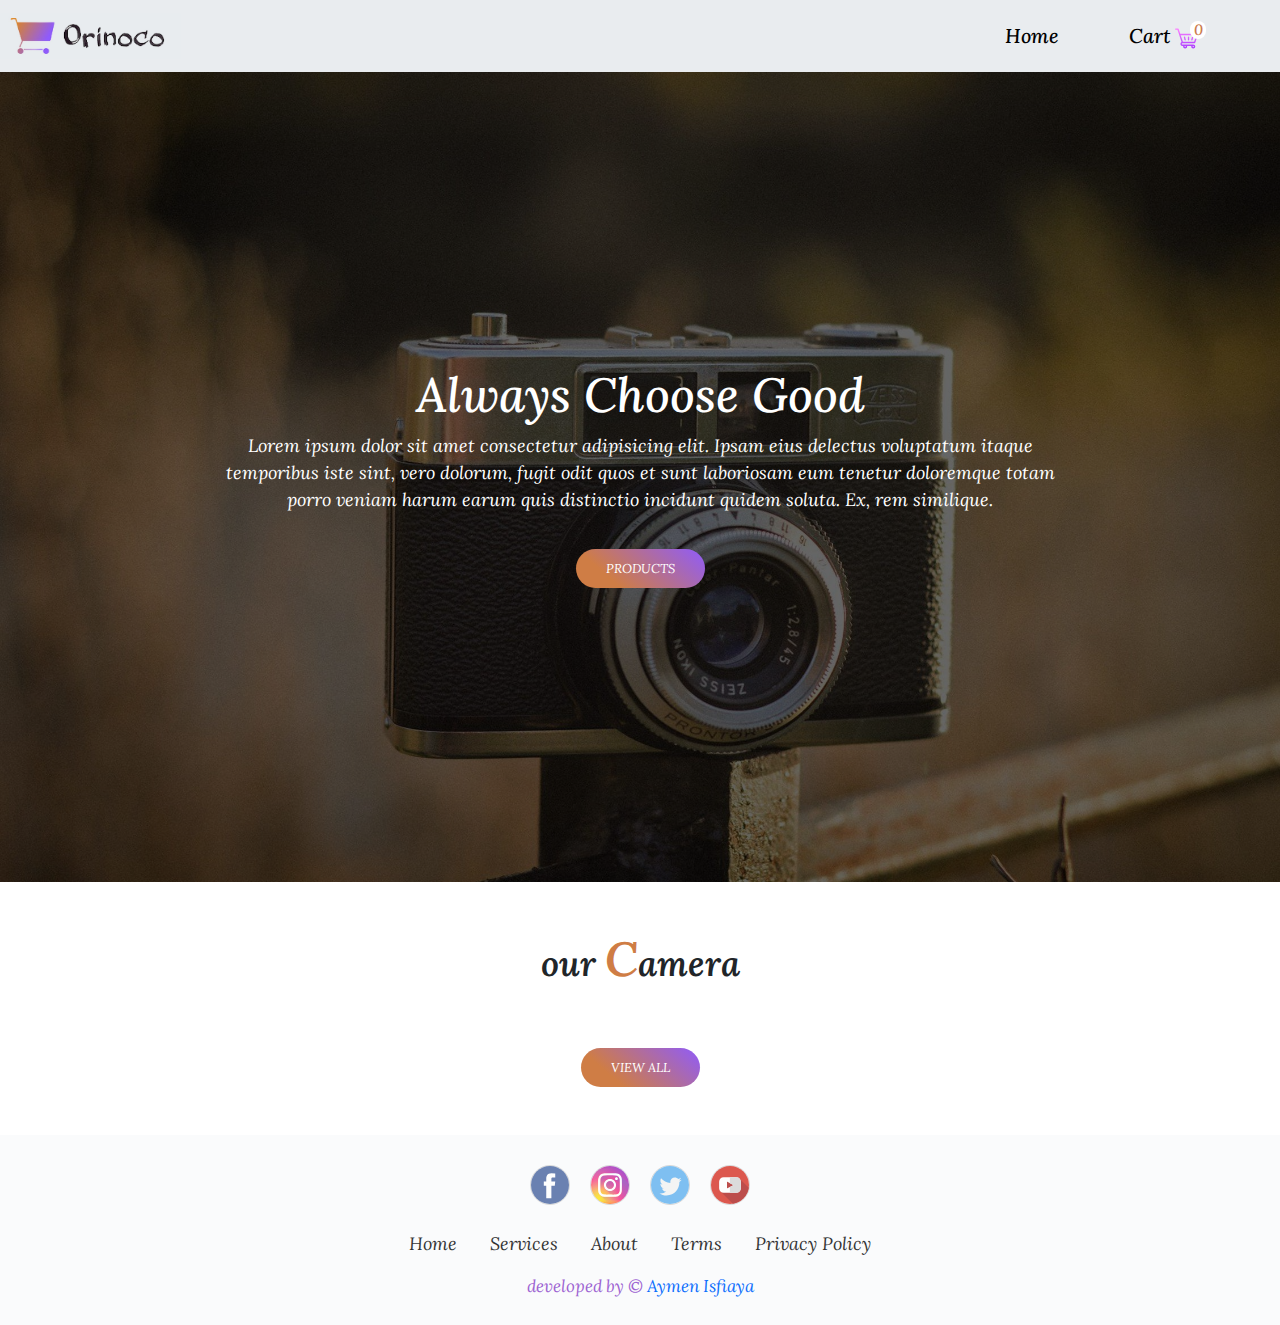
<file: index.html>
<!doctype html>
<html lang="en">

<head>
  <meta charset="utf-8">
  <meta name="viewport" content="width=device-width, initial-scale=1">
  <meta name="description" content="">
  <link href="css/bootstrap.css" rel="stylesheet">
  <link rel="stylesheet" href="css/style.css">
  <link rel="preconnect" href="https://fonts.gstatic.com">
  <link href="https://fonts.googleapis.com/css2?family=Lora:ital,wght@0,400;0,500;0,600;1,400;1,500;1,600&display=swap"
    rel="stylesheet">
  <link rel="shortcut icon" href="images/orinoco-favicon.png" type="image/x-icon">
  <title>Orinoco</title>
</head>

<body>
  <nav class="navbar navbar-expand-md navbar-light">
    <div class="container-fluid">

      <a class="navbar-brand " href="index.html">
        <img src="images/Orinoco-removebg-preview.jpg" alt="Logo Orinoco" class="logo ">
      </a>
      <button class="navbar-toggler" type="button" data-bs-toggle="collapse" data-bs-target="#navbarNavDropdown"
        aria-controls="navbarNavDropdown" aria-expanded="false" aria-label="Toggle navigation">
        <span class="navbar-toggler-icon"></span>
      </button>
      <div class="collapse navbar-collapse justify-content-end" id="navbarNavDropdown">
        <ul class="navbar-nav">
          <li class="nav-item">
            <a class="active" aria-current="page" href="index.html">Home</a>
          </li>
          <li class="nav-item">

            <a class="cartWrapper" href="cart.html">Cart
              <img src="images/shopping-cart.svg" alt="cart icon" class="cartIcon">
              <span class="cartNum" id="cartNum">0</span></a>
          </li>

        </ul>
      </div>

    </div>
  </nav>
  <header id="banner" class="banner">
    <div class="overlay"></div>
    <div class="banner__content">
      <h1>Always Choose Good</h1>
      <p>
        Lorem ipsum dolor sit amet consectetur adipisicing elit. Ipsam eius
        delectus voluptatum itaque temporibus iste sint, vero dolorum, fugit
        odit quos et sunt laboriosam eum tenetur doloremque totam porro veniam
        harum earum quis distinctio incidunt quidem soluta. Ex, rem similique.
      </p>
      <a href="#products" class="btn-hero">products</a>
    </div>
  </header>
  <div class="album py-5">
    <div class="container">
      <h2 class="text-center pb-5">our <span>C</span>amera</h2>
      <div id="products" class="row row-cols-1 row-cols-sm-2 row-cols-md-3 g-3">
      </div>
      <div class="btn-ViewAll"><button>View All</button></div>
    </div>
  </div>
  <div class="move-up-cursor" id="move-up-cursor" onclick="topFunction()">
    <img src="images/angle-double-up-solid.svg" alt="move up cursor" class="go-top">
  </div>

  <footer>
    <div class=" social">
      <a href="https://www.facebook.com"><img src="images/facebook.svg" alt="facebook"></a>
      <a href="https://www.instagram.com"><img src="images/instagram.svg" alt="instagram" class="img-insta"></a>
      <a href="https://www.twitter.com"><img src="images/twitter.svg" alt="twitter"></a>
      <a href="https://www.youtube.com"><img src="images/youtube.svg" alt="youtube"></a>
    </div>
    <ul class="list-inline">
      <li class="list-inline-item"><a href="index.html">Home</a></li>
      <li class="list-inline-item"><a href="#">Services</a></li>
      <li class="list-inline-item"><a href="#">About</a></li>
      <li class="list-inline-item"><a href="#">Terms</a></li>
      <li class="list-inline-item"><a href="#">Privacy Policy</a></li>
    </ul>
    <p class="copyright">developed by © <a href="https://www.linkedin.com/in/isfiaya/" target="blanck">Aymen
        Isfiaya</a></p>
  </footer>



  <script src="js/bootstrap.bundle.js"></script>
  <script src="js/script.js"></script>


</body>

</html>
</file>
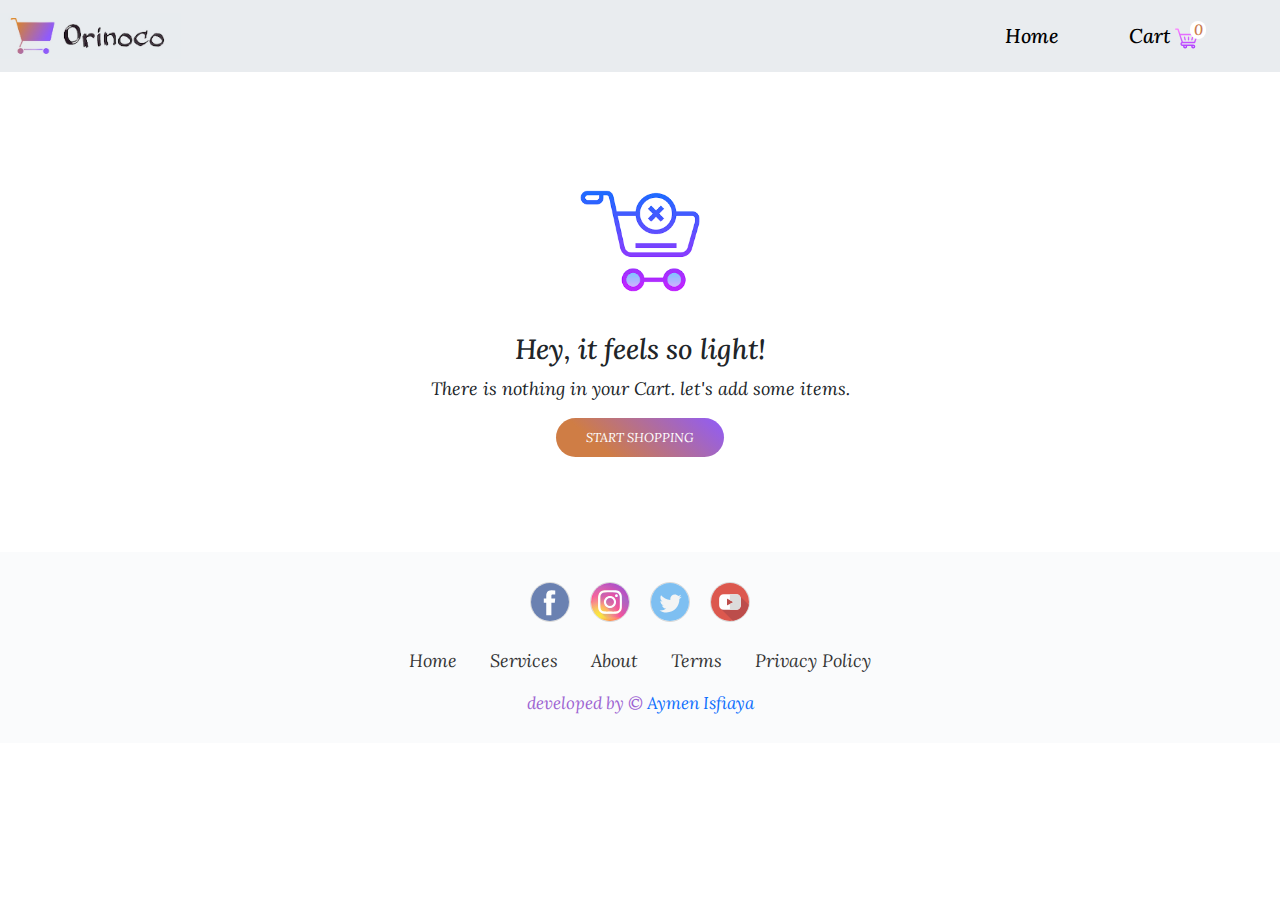
<file: cart.html>
<!DOCTYPE html>
<html lang="en">

<head>
  <meta charset="UTF-8">
  <meta name="viewport" content="width=device-width, initial-scale=1.0">
  <link href="css/bootstrap.css" rel="stylesheet">
  <link rel="stylesheet" href="css/cart.css">
  <link rel="preconnect" href="https://fonts.gstatic.com">
  <link href="https://fonts.googleapis.com/css2?family=Lora:ital,wght@0,400;0,500;0,600;1,400;1,500;1,600&display=swap"
    rel="stylesheet">
  <link rel="shortcut icon" href="images/orinoco-favicon.png" type="image/x-icon">
  <title>Orinoco</title>
</head>

<body>
  <nav class="navbar navbar-expand-md navbar-light">
    <div class="container-fluid">
      <a class="navbar-brand " href="index.html">
        <img src="images/Orinoco-removebg-preview.jpg" alt="Logo Orinoco" class="logo ">
      </a>
      <button class="navbar-toggler" type="button" data-bs-toggle="collapse" data-bs-target="#navbarNavDropdown"
        aria-controls="navbarNavDropdown" aria-expanded="false" aria-label="Toggle navigation">
        <span class="navbar-toggler-icon"></span>
      </button>
      <div class="collapse navbar-collapse justify-content-end" id="navbarNavDropdown">
        <ul class="navbar-nav">
          <li class="nav-item">
            <a class="active" aria-current="page" href="index.html">Home</a>
          </li>
          <li class="nav-item">
            <a class="cartWrapper" href="cart.html">Cart
              <img src="images/shopping-cart.svg" alt="cart icon" class="cartIcon">
              <span class="cartNum" id="cartNum">0</span></a>
          </li>
        </ul>
      </div>
    </div>
  </nav>
  <div class="container" id="container">
    <h1>Shopping Cart</h1>
    <table id="cart_items">
    </table>
    <div class="total">
      <p>Total Amount </p>
      <p class="total-price" id="total"> 0$</p>
    </div>
    <div class="submit-order">
      <h2>Submit Order</h2>
      <form class="row">
        <div class="col-12 col-sm-6">
          <input type="text" id="first-name" name="first-name" required placeholder="Your first name">
          <p class="invalid-feedback">Valid first name is required.</p>
        </div>
        <div class="col-12 col-sm-6">
          <input type="text" id="Last-name" name="Last-name" required placeholder="Your last name">
          <p class="invalid-feedback">Valid last name is required.</p>
        </div>
        <div class="col-12 col-sm-6">
          <input type="email" id="E-mail" name="E-mail" required placeholder="example@domain.com">
          <p class="invalid-feedback">Please enter a valid email address for shipping updates.</p>
        </div>
        <div class="col-12 col-sm-6">
          <input type="text" id="address" name="address" required placeholder="Address">
          <p class="invalid-feedback">Please enter your shipping address.</p>
        </div>
        <div class="col-12 col-sm-6">
          <input type="text" id="City" name="City" required placeholder="City">
          <p class="invalid-feedback">Please enter your city address.</p>
        </div>
      </form>
      <button type="submit" id="btnsubmit">Submit Order</button>
    </div>
  </div>
  <footer>
    <div class="social">
      <a href="https://www.facebook.com"><img src="images/facebook.svg" alt="facebook"></a>
      <a href="https://www.instagram.com"><img src="images/instagram.svg" alt="instagram" class="img-insta"></a>
      <a href="https://www.twitter.com"><img src="images/twitter.svg" alt="twitter"></a>
      <a href="https://www.youtube.com"><img src="images/youtube.svg" alt="youtube"></a>
    </div>
    <ul class="list-inline">
      <li class="list-inline-item"><a href="index.html">Home</a></li>
      <li class="list-inline-item"><a href="#">Services</a></li>
      <li class="list-inline-item"><a href="#">About</a></li>
      <li class="list-inline-item"><a href="#">Terms</a></li>
      <li class="list-inline-item"><a href="#">Privacy Policy</a></li>
    </ul>
    <p class="copyright">developed by © <a href="https://www.linkedin.com/in/isfiaya/" target="blanck">Aymen
        Isfiaya</a></p>
  </footer>
  <script src="js/bootstrap.bundle.js"></script>
  <script src="js/cart.js"></script>
</body>

</html>
</file>
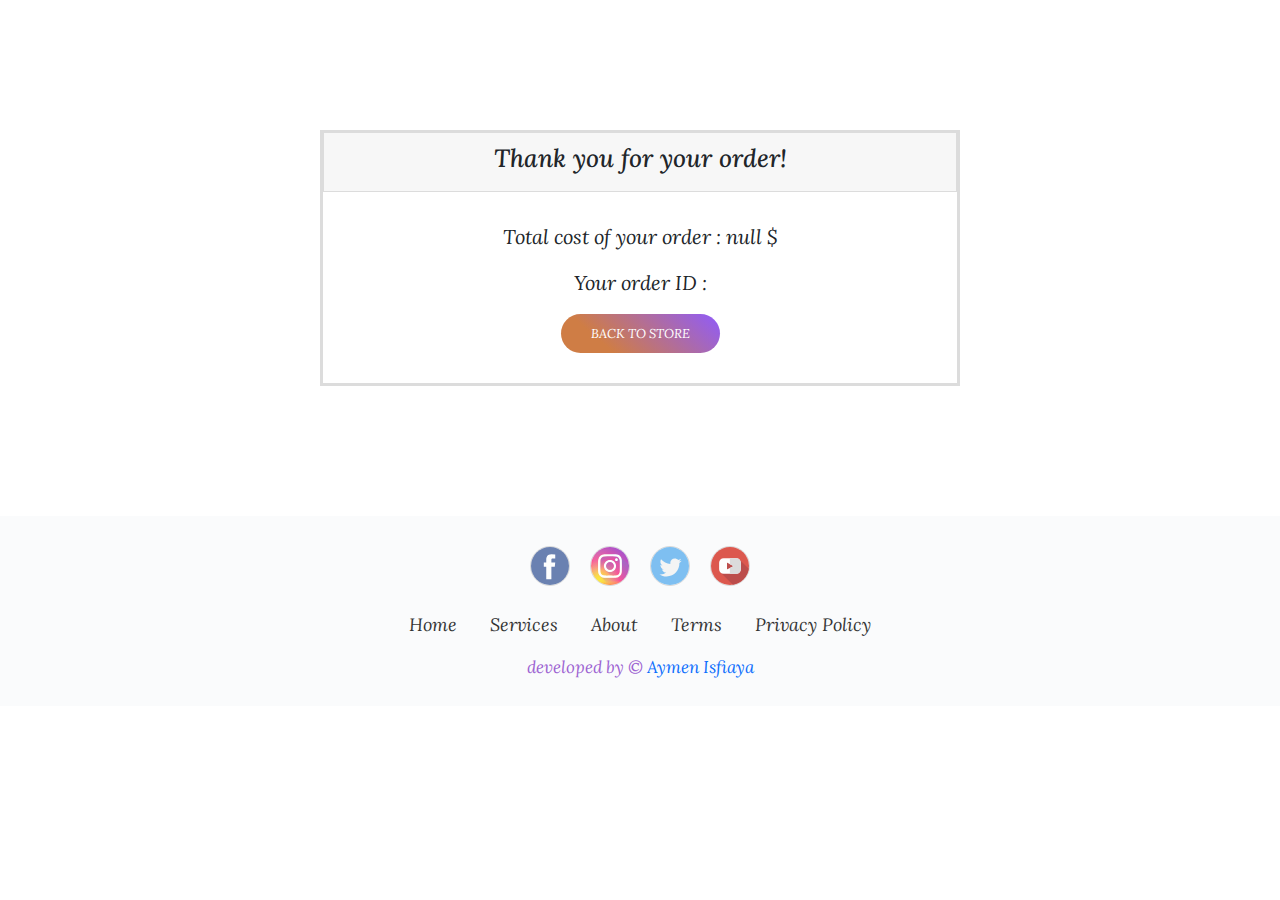
<file: confirmation.html>
<!DOCTYPE html>
<html lang="en">

<head>
  <meta charset="UTF-8">
  <meta name="viewport" content="width=device-width, initial-scale=1.0">
  <link href="css/bootstrap.css" rel="stylesheet">
  <link rel="stylesheet" href="css/confirmation.css">
  <link rel="preconnect" href="https://fonts.gstatic.com">
  <link href="https://fonts.googleapis.com/css2?family=Lora:ital,wght@0,400;0,500;0,600;1,400;1,500;1,600&display=swap"
    rel="stylesheet">
  <link rel="shortcut icon" href="images/orinoco-favicon.png" type="image/x-icon">
  <title>Orinoco</title>
</head>

<body>
  <main>
    <header>
      <h1>Thank you for your order!</h1>
    </header>
    <div>
      <p>Total cost of your order : <span id='total-price'></span></p>
      <p>Your order ID : <span id="orderID"></span></p>
      <button type="button" id='btnBack'>BACK TO STORE</button>
    </div>
  </main>
  <footer>
    <div class="social">
      <a href="https://www.facebook.com"><img src="images/facebook.svg" alt="facebook"></a>
      <a href="https://www.instagram.com"><img src="images/instagram.svg" alt="instagram" class="img-insta"></a>
      <a href="https://www.twitter.com"><img src="images/twitter.svg" alt="twitter"></a>
      <a href="https://www.youtube.com"><img src="images/youtube.svg" alt="youtube"></a>
    </div>
    <ul class="list-inline">
      <li class="list-inline-item"><a href="index.html">Home</a></li>
      <li class="list-inline-item"><a href="#">Services</a></li>
      <li class="list-inline-item"><a href="#">About</a></li>
      <li class="list-inline-item"><a href="#">Terms</a></li>
      <li class="list-inline-item"><a href="#">Privacy Policy</a></li>
    </ul>
    <p class="copyright">developed by © <a href="https://www.linkedin.com/in/isfiaya/" target="blanck">Aymen
        Isfiaya</a></p>
  </footer>
  <script src="js/bootstrap.bundle.js"></script>
  <script src="js/confirmation.js"></script>
</body>

</html>
</file>
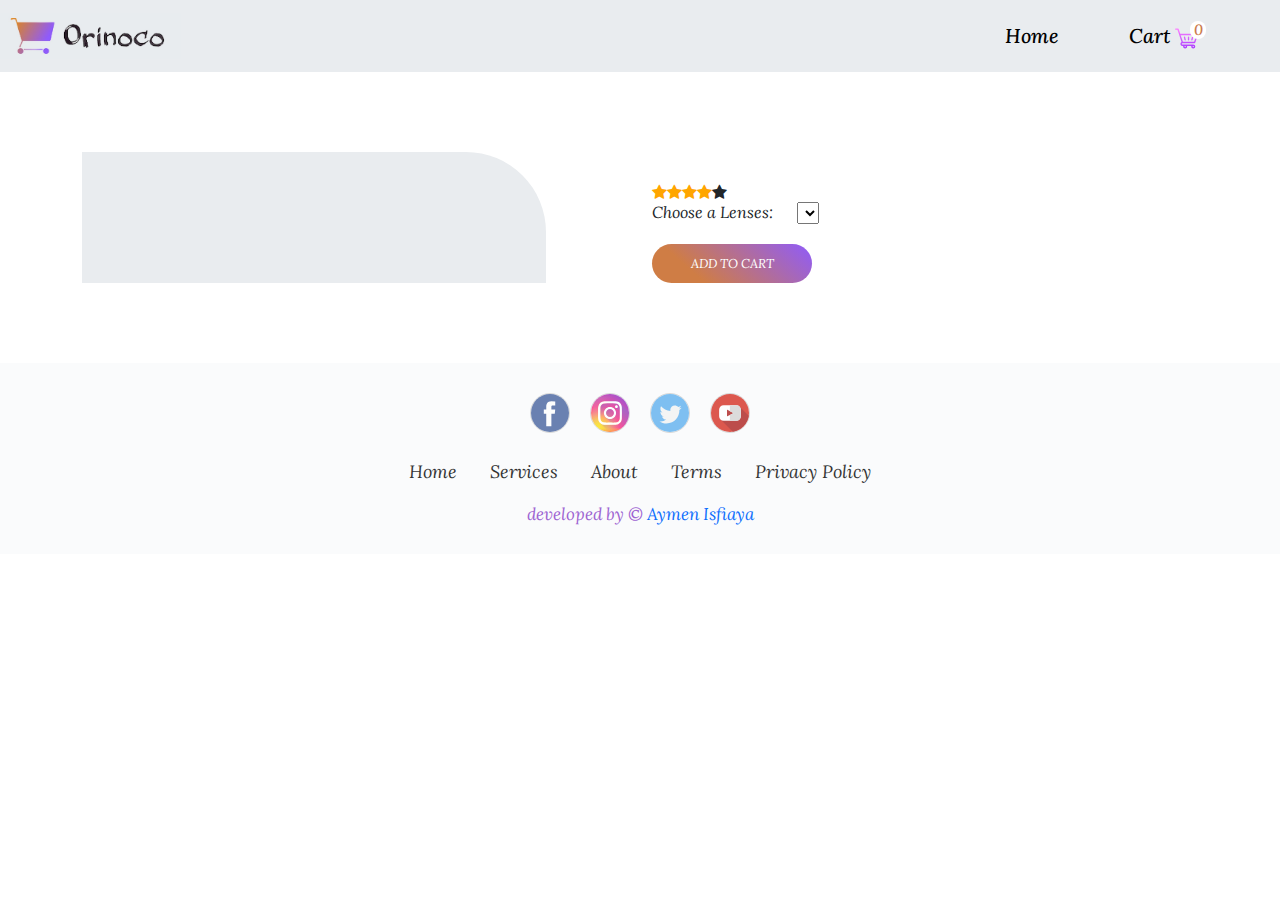
<file: product.html>
<!DOCTYPE html>
<html lang="en">

<head>
  <meta charset="UTF-8">
  <meta name="viewport" content="width=device-width, initial-scale=1.0">
  <link rel="stylesheet" href="https://cdnjs.cloudflare.com/ajax/libs/font-awesome/4.7.0/css/font-awesome.min.css">
  <link href="css/bootstrap.css" rel="stylesheet">
  <link rel="stylesheet" href="css/page-product.css">
  <link rel="preconnect" href="https://fonts.gstatic.com">
  <link href="https://fonts.googleapis.com/css2?family=Lora:ital,wght@0,400;0,500;0,600;1,400;1,500;1,600&display=swap"
    rel="stylesheet">
  <link rel="shortcut icon" href="images/orinoco-favicon.png" type="image/x-icon">
  <title>Orinoco</title>
</head>

<body>
  <nav class="navbar navbar-expand-md navbar-light">
    <div class="container-fluid">
      <a class="navbar-brand " href="index.html">
        <img src="images/Orinoco-removebg-preview.jpg" alt="Logo Orinoco" class="logo ">
      </a>
      <button class="navbar-toggler" type="button" data-bs-toggle="collapse" data-bs-target="#navbarNavDropdown"
        aria-controls="navbarNavDropdown" aria-expanded="false" aria-label="Toggle navigation">
        <span class="navbar-toggler-icon"></span>
      </button>
      <div class="collapse navbar-collapse justify-content-end" id="navbarNavDropdown">
        <ul class="navbar-nav">
          <li class="nav-item">
            <a class="active" aria-current="page" href="index.html">Home</a>
          </li>
          <li class="nav-item">
            <a class="cartWrapper" href="cart.html">Cart
              <img src="images/shopping-cart.svg" alt="cart icon" class="cartIcon">
              <span class="cartNum" id="cartNum">0</span></a>
          </li>
        </ul>
      </div>
    </div>
  </nav>
  <div class="container">
    <div class="row">
      <div class="col-12 col-md-6">
        <div class="content">
          <div class="background"></div>
          <div class="big-image" id="big-image">
          </div>
        </div>
      </div>
      <div class="col-12 col-md-6 description">
        <div id="titleproduct"></div>
        <p id="price" class="price"></p>
        <p id='desc' class="desc"></p>
        <div class="d-flex">
          <span class="fa fa-star checked"></span>
          <span class="fa fa-star checked"></span>
          <span class="fa fa-star checked"></span>
          <span class="fa fa-star checked"></span>
          <span class="fa fa-star"></span>
        </div>
        <form>
          <label for="camera">Choose a Lenses:</label>
          <select name="camera" id="camera">
          </select>
        </form>
        <button type="button" class="addtocart" id="btnAddToCart"><img src="images/cartaddtocart.svg" alt="">
          ADD
          TO
          CART</button>
        <p id="confirme-feedback" class="confirme-feedback"></p>
      </div>
    </div>
  </div>
  <footer>
    <div class="social">
      <a href="https://www.facebook.com"><img src="images/facebook.svg" alt="facebook"></a>
      <a href="https://www.instagram.com"><img src="images/instagram.svg" alt="instagram" class="img-insta"></a>
      <a href="https://www.twitter.com"><img src="images/twitter.svg" alt="twitter"></a>
      <a href="https://www.youtube.com"><img src="images/youtube.svg" alt="youtube"></a>
    </div>
    <ul class="list-inline">
      <li class="list-inline-item"><a href="index.html">Home</a></li>
      <li class="list-inline-item"><a href="#">Services</a></li>
      <li class="list-inline-item"><a href="#">About</a></li>
      <li class="list-inline-item"><a href="#">Terms</a></li>
      <li class="list-inline-item"><a href="#">Privacy Policy</a></li>
    </ul>
    <p class="copyright">developed by © <a href="https://www.linkedin.com/in/isfiaya/" target="blanck">Aymen
        Isfiaya</a></p>
  </footer>
  <script src="js/bootstrap.bundle.js"></script>
  <script src="js/product.js"></script>
</body>

</html>
</file>
<file: css/style.css>
.product {
  position: relative;
  background: #fff;
  border: 1px solid #ececec;
  -webkit-transition: -webkit-transform 0.5s ease;
  transition: -webkit-transform 0.5s ease;
  transition: transform 0.5s ease;
  transition: transform 0.5s ease, -webkit-transform 0.5s ease;
  min-width: 220px;
  margin: 20px;
}

.product > img {
  width: 100%;
  height: 225px;
  -webkit-clip-path: polygon(0 0, 100% 0, 100% 80%, 0% 100%);
          clip-path: polygon(0 0, 100% 0, 100% 80%, 0% 100%);
}

.product:hover {
  -webkit-transform: scale(1.1);
          transform: scale(1.1);
}

.product button {
  position: absolute;
  width: 50px;
  height: 50px;
  background: #fbfbfb;
  border: 1px solid #eee;
  top: 160px;
  right: 20px;
  border-radius: 50%;
  cursor: pointer;
}

.product button > img {
  max-width: 100%;
  padding-bottom: 3px;
}

.product .content {
  padding: 0 10px 20px;
  text-align: center;
}

.product .content h2 {
  margin: 10px 0;
}

.product .content .desc {
  margin-bottom: 20px;
  font-size: 20px;
}

.product .content .price {
  position: relative;
  width: 100px;
  font-size: 1.4rem;
  font-weight: bold;
}

.product .content .price:before, .product .content .price:after {
  content: "";
  position: absolute;
  background: #ddd;
  top: 12px;
  width: 50px;
  height: 1px;
}

.product .content .price:before {
  left: -75px;
}

.product .content .price:after {
  right: -75px;
}

.banner {
  position: relative;
  background-image: url(../images/vcam_1.jpg);
  min-height: 90vh;
  width: 100%;
  background-size: cover;
  display: -webkit-box;
  display: -ms-flexbox;
  display: flex;
  -webkit-box-pack: center;
      -ms-flex-pack: center;
          justify-content: center;
  -webkit-box-align: center;
      -ms-flex-align: center;
          align-items: center;
  background-position: center;
  background-repeat: no-repeat;
}

.banner__content {
  max-width: 900px;
  text-align: center;
  position: relative;
}

.banner__content > h1 {
  color: #fff;
  font-size: 3rem;
}

.banner__content > p {
  font-size: 18px;
  color: #fff;
  padding-left: 15px;
  padding-right: 15px;
}

.btn-hero {
  font-size: 0.8rem;
  border-radius: 20px;
  color: #fff !important;
  display: inline-block;
  padding: 10px 30px;
  margin-top: 20px;
  text-decoration: none;
  text-transform: uppercase;
  background: linear-gradient(221deg, #8f5bfb 0%, #cf7d45 74%);
  border: none;
  font-style: italic;
  cursor: pointer;
  outline-style: none;
  -webkit-transition: all 0.2s;
  transition: all 0.2s;
  text-decoration: none;
}

.btn-hero:hover {
  letter-spacing: 5px;
}

.header {
  position: fixed;
  top: 0;
  left: 0;
  width: 100%;
  z-index: 10000;
  display: -webkit-box;
  display: -ms-flexbox;
  display: flex;
  -webkit-box-pack: justify;
      -ms-flex-pack: justify;
          justify-content: space-between;
  -webkit-box-align: center;
      -ms-flex-align: center;
          align-items: center;
  padding: 40px 100px;
  -webkit-transition: 0.5s;
  transition: 0.5s;
}

footer {
  background-color: #fafbfc;
  color: #4b4c4d;
  padding-bottom: 10px;
  padding-top: 30px;
}

footer .social {
  text-align: center;
  padding-bottom: 25px;
}

footer .social a {
  font-size: 24px;
  width: 40px;
  height: 40px;
  line-height: 0px;
  display: inline-block;
  text-align: center;
  border-radius: 50%;
  border: 1px solid #ccc;
  margin: 0 8px;
  color: inherit;
  opacity: 0.75;
}

footer .social a:hover {
  opacity: 0.9;
}

footer ul {
  padding: 0;
  list-style: none;
  text-align: center;
  font-size: 18px;
  line-height: 1.6;
  margin-bottom: 0;
}

footer ul li {
  padding: 0 10px;
}

footer ul li a {
  color: black;
  text-decoration: none;
  opacity: 0.8;
}

footer ul li a:hover {
  color: #cf7d45;
  opacity: 1;
}

footer .copyright {
  margin-top: 15px;
  text-align: center;
  font-size: 17px;
  color: #9d63d2;
}

footer .copyright a {
  text-decoration: none;
}

.img-insta {
  width: 100%;
  border-radius: 50%;
}

nav {
  background-color: #e9ecef;
}

nav ul li {
  padding-right: 70px;
}

nav ul li a {
  text-decoration: none;
  color: black;
  font-weight: 500;
  font-size: 20px;
}

nav ul li a:hover {
  color: #cf7d45;
  -webkit-transform: scale(1.2);
          transform: scale(1.2);
}

.navbar-brand {
  width: 220px;
}

.logo {
  margin-left: -1rem;
  width: 100%;
}

@media (max-width: 991px) {
  .nav-item {
    padding-left: 5px;
  }
}

.navbar-toggler {
  border: none;
}

.navbar-toggler:focus {
  -webkit-box-shadow: none !important;
          box-shadow: none !important;
}

.cartWrapper {
  position: relative;
}

.cartIcon {
  width: 23px;
}

.cartNum {
  position: absolute;
  height: 18px;
  width: 16px;
  background: #ffffff;
  border-radius: 20px;
  top: -2px;
  color: #cc7b4e;
  font-size: 15px;
  line-height: 18px;
  right: -8px;
  text-align: center;
}

body {
  font-family: "Lora", serif;
  font-style: italic;
}

.bd-placeholder-img {
  font-size: 1.125rem;
  text-anchor: middle;
  -webkit-user-select: none;
  -moz-user-select: none;
  -ms-user-select: none;
      user-select: none;
}

@media (min-width: 768px) {
  .bd-placeholder-img-lg {
    font-size: 3.5rem;
  }
}

.btn-ViewAll {
  display: -webkit-box;
  display: -ms-flexbox;
  display: flex;
  -webkit-box-pack: center;
      -ms-flex-pack: center;
          justify-content: center;
  -webkit-box-align: center;
      -ms-flex-align: center;
          align-items: center;
  width: 100%;
}

.btn-ViewAll button {
  font-size: 0.8rem;
  color: #fff;
  padding: 10px 30px;
  margin-top: 20px;
  text-transform: uppercase;
  background: linear-gradient(221deg, #8f5bfb 0%, #cf7d45 74%);
  border: none;
  font-style: italic;
  outline-style: none;
  border-radius: 20px;
  -webkit-transition: all 0.2s;
  transition: all 0.2s;
}

.btn-ViewAll button:hover {
  letter-spacing: 5px;
}

h2 {
  font-size: 35px;
  font-weight: 600;
}

h2 span {
  color: #cf7d45;
  font-size: 3rem;
}

.container a {
  text-decoration: none;
  color: inherit;
}

.container a:hover {
  color: inherit !important;
}

.overlay {
  position: absolute;
  top: 0;
  left: 0;
  width: 100%;
  height: 100%;
  background-color: rgba(0, 0, 0, 0.6);
}

.move-up-cursor {
  display: none;
  width: 15px;
  position: fixed;
  bottom: 50px;
  right: 17px;
  z-index: 54;
  -webkit-transition: all 0.1s ease-in;
  transition: all 0.1s ease-in;
}

.move-up-cursor img {
  width: 100%;
  opacity: 0.8;
}

.move-up-cursor img:hover {
  opacity: 1;
  -webkit-transform: translateY(-10px);
          transform: translateY(-10px);
}
/*# sourceMappingURL=style.css.map */
</file>
<file: css/cart.css>
nav {
  background-color: #e9ecef;
}

nav ul li {
  padding-right: 70px;
}

nav ul li a {
  text-decoration: none;
  color: black;
  font-weight: 500;
  font-size: 20px;
}

nav ul li a:hover {
  color: #cf7d45;
  -webkit-transform: scale(1.2);
          transform: scale(1.2);
}

.navbar-brand {
  width: 220px;
}

.logo {
  margin-left: -1rem;
  width: 100%;
}

@media (max-width: 991px) {
  .nav-item {
    padding-left: 5px;
  }
}

.navbar-toggler {
  border: none;
}

.navbar-toggler:focus {
  -webkit-box-shadow: none !important;
          box-shadow: none !important;
}

.cartWrapper {
  position: relative;
}

.cartIcon {
  width: 23px;
}

.cartNum {
  position: absolute;
  height: 18px;
  width: 16px;
  background: #ffffff;
  border-radius: 20px;
  top: -2px;
  color: #cc7b4e;
  font-size: 15px;
  line-height: 18px;
  right: -8px;
  text-align: center;
}

footer {
  background-color: #fafbfc;
  color: #4b4c4d;
  padding-bottom: 10px;
  padding-top: 30px;
}

footer .social {
  text-align: center;
  padding-bottom: 25px;
}

footer .social a {
  font-size: 24px;
  width: 40px;
  height: 40px;
  line-height: 0px;
  display: inline-block;
  text-align: center;
  border-radius: 50%;
  border: 1px solid #ccc;
  margin: 0 8px;
  color: inherit;
  opacity: 0.75;
}

footer .social a:hover {
  opacity: 0.9;
}

footer ul {
  padding: 0;
  list-style: none;
  text-align: center;
  font-size: 18px;
  line-height: 1.6;
  margin-bottom: 0;
}

footer ul li {
  padding: 0 10px;
}

footer ul li a {
  color: black;
  text-decoration: none;
  opacity: 0.8;
}

footer ul li a:hover {
  color: #cf7d45;
  opacity: 1;
}

footer .copyright {
  margin-top: 15px;
  text-align: center;
  font-size: 17px;
  color: #9d63d2;
}

footer .copyright a {
  text-decoration: none;
}

.img-insta {
  width: 100%;
  border-radius: 50%;
}

body {
  font-family: "Lora", serif;
  font-style: italic;
}

.emptyCart button {
  font-size: 0.8rem;
  border-radius: 20px;
  color: #fff;
  display: inline-block;
  padding: 10px 30px;
  margin-top: 20px;
  text-decoration: none;
  text-transform: uppercase;
  background: linear-gradient(221deg, #8f5bfb 0%, #cf7d45 74%);
  border: none;
  cursor: pointer;
  outline-style: none;
  -webkit-transition: all 0.2s;
  transition: all 0.2s;
  display: block;
  font-style: italic;
}

table {
  border-collapse: collapse;
  width: 85%;
  margin: 35px auto;
  max-width: 700px;
  -webkit-box-shadow: 0 3px 6px rgba(0, 0, 0, 0.16), 0 3px 6px rgba(0, 0, 0, 0.23);
          box-shadow: 0 3px 6px rgba(0, 0, 0, 0.16), 0 3px 6px rgba(0, 0, 0, 0.23);
}

@media (max-width: 330px) {
  table {
    margin-left: -10px;
  }
}

table td,
table th {
  border: 1px solid #dddddd;
  text-align: left;
  padding: 8px;
}

table tr:nth-child(even) {
  background-color: #e9ecef8f;
}

table .btn-del {
  border: 0 solid;
  background-color: #e99d9d;
  -webkit-box-shadow: inset 0 0 20px rgba(255, 255, 255, 0);
          box-shadow: inset 0 0 20px rgba(255, 255, 255, 0);
  -webkit-transition: all 1250ms cubic-bezier(0.19, 1, 0.22, 1);
  transition: all 1250ms cubic-bezier(0.19, 1, 0.22, 1);
}

table .btn-del:hover {
  -webkit-box-shadow: inset 0 0 20px rgba(255, 255, 255, 0.5), 0 0 20px rgba(255, 255, 255, 0.2);
          box-shadow: inset 0 0 20px rgba(255, 255, 255, 0.5), 0 0 20px rgba(255, 255, 255, 0.2);
  text-shadow: 1px 1px 2px #427388;
}

label {
  display: block;
}

.submit-order {
  display: -webkit-box;
  display: -ms-flexbox;
  display: flex;
  -webkit-box-orient: vertical;
  -webkit-box-direction: normal;
      -ms-flex-direction: column;
          flex-direction: column;
  -webkit-box-align: center;
      -ms-flex-align: center;
          align-items: center;
  -webkit-box-pack: center;
      -ms-flex-pack: center;
          justify-content: center;
  -webkit-box-shadow: 0 3px 6px rgba(0, 0, 0, 0.16), 0 3px 6px rgba(0, 0, 0, 0.23);
          box-shadow: 0 3px 6px rgba(0, 0, 0, 0.16), 0 3px 6px rgba(0, 0, 0, 0.23);
  margin: 45px auto 0;
  max-width: 600px;
}

.submit-order h2 {
  width: 100%;
  text-align: center;
  padding: 20px;
}

.submit-order form {
  padding: 0 40px 10px 40px;
}

.submit-order input {
  width: 100%;
  border: 0;
  border-bottom: 1px solid #969595;
  padding: 5px;
  margin: 10px;
}

.submit-order p {
  padding-left: 15px;
}

.submit-order button {
  font-size: 0.8rem;
  margin-top: 10px;
  border-radius: 20px;
  font-style: italic;
  background: linear-gradient(221deg, #8f5bfb 0%, #cf7d45 74%);
  border: white;
  outline-style: none;
  padding: 10px 30px;
  text-transform: uppercase;
  color: white;
  margin-bottom: 30px;
  -webkit-transition: all 0.2s;
  transition: all 0.2s;
}

.submit-order button:hover {
  letter-spacing: 5px;
}

.required {
  color: red;
}

.container {
  margin: 40px auto;
}

.total {
  display: -webkit-box;
  display: -ms-flexbox;
  display: flex;
  -webkit-box-pack: center;
      -ms-flex-pack: center;
          justify-content: center;
  background-color: #e9ecef !important;
  width: 30%;
  margin: auto;
  border-radius: 40px;
  padding: 13px;
  min-width: 200px;
}

.total-price {
  margin-left: 20px;
  font-weight: 600;
}

.total p {
  margin-top: auto;
  margin-bottom: auto;
}

.divImage img {
  width: 70px;
  margin-right: 10px;
}

.divImage p {
  display: inline;
}

.quantity {
  width: 50px;
}

h1 {
  text-align: center;
  font-size: 28px;
}

.emptyCart {
  display: -webkit-box;
  display: -ms-flexbox;
  display: flex;
  -webkit-box-orient: vertical;
  -webkit-box-direction: normal;
      -ms-flex-direction: column;
          flex-direction: column;
  -webkit-box-pack: center;
      -ms-flex-pack: center;
          justify-content: center;
  -webkit-box-align: center;
      -ms-flex-align: center;
          align-items: center;
  height: 400px;
}

.emptyCart-img {
  width: 146px;
  height: 165px;
}

.emptyCart-img img {
  width: 100%;
}

.emptyCart button {
  margin: auto;
}

.emptyCart button a {
  color: white;
  text-decoration: none;
}

.emptyCart button:hover {
  letter-spacing: 5px;
}

.emptyCart p {
  font-size: 18px;
  text-align: center;
}
/*# sourceMappingURL=cart.css.map */
</file>
<file: css/confirmation.css>
footer {
  background-color: #fafbfc;
  color: #4b4c4d;
  padding-bottom: 10px;
  padding-top: 30px;
}

footer .social {
  text-align: center;
  padding-bottom: 25px;
}

footer .social a {
  font-size: 24px;
  width: 40px;
  height: 40px;
  line-height: 0px;
  display: inline-block;
  text-align: center;
  border-radius: 50%;
  border: 1px solid #ccc;
  margin: 0 8px;
  color: inherit;
  opacity: 0.75;
}

footer .social a:hover {
  opacity: 0.9;
}

footer ul {
  padding: 0;
  list-style: none;
  text-align: center;
  font-size: 18px;
  line-height: 1.6;
  margin-bottom: 0;
}

footer ul li {
  padding: 0 10px;
}

footer ul li a {
  color: black;
  text-decoration: none;
  opacity: 0.8;
}

footer ul li a:hover {
  color: #cf7d45;
  opacity: 1;
}

footer .copyright {
  margin-top: 15px;
  text-align: center;
  font-size: 17px;
  color: #9d63d2;
}

footer .copyright a {
  text-decoration: none;
}

.img-insta {
  width: 100%;
  border-radius: 50%;
}

body {
  font-family: "Lora", serif;
  font-style: italic;
}

main div button {
  font-size: 0.8rem;
  border-radius: 20px;
  color: #fff;
  display: inline-block;
  padding: 10px 30px;
  margin-top: 20px;
  text-decoration: none;
  text-transform: uppercase;
  background: linear-gradient(221deg, #8f5bfb 0%, #cf7d45 74%);
  border: none;
  cursor: pointer;
  outline-style: none;
  -webkit-transition: all 0.2s;
  transition: all 0.2s;
  display: block;
  font-style: italic;
}

main {
  display: -webkit-box;
  display: -ms-flexbox;
  display: flex;
  -webkit-box-orient: vertical;
  -webkit-box-direction: normal;
      -ms-flex-direction: column;
          flex-direction: column;
  -webkit-box-pack: center;
      -ms-flex-pack: center;
          justify-content: center;
  -webkit-box-align: center;
      -ms-flex-align: center;
          align-items: center;
  margin: 130px auto;
  width: 50%;
  border: 3px solid gainsboro;
  text-align: center;
}

main header {
  border: solid 1px gainsboro;
  width: 100%;
  padding: 10px;
  background-color: #f7f7f7;
  border-top: none;
}

main header h1 {
  font-size: 25px;
}

main div {
  padding: 30px;
  font-size: 20px;
}

main div button {
  margin: auto;
}
/*# sourceMappingURL=confirmation.css.map */
</file>
<file: css/page-product.css>
footer {
  background-color: #fafbfc;
  color: #4b4c4d;
  padding-bottom: 10px;
  padding-top: 30px;
}

footer .social {
  text-align: center;
  padding-bottom: 25px;
}

footer .social a {
  font-size: 24px;
  width: 40px;
  height: 40px;
  line-height: 0px;
  display: inline-block;
  text-align: center;
  border-radius: 50%;
  border: 1px solid #ccc;
  margin: 0 8px;
  color: inherit;
  opacity: 0.75;
}

footer .social a:hover {
  opacity: 0.9;
}

footer ul {
  padding: 0;
  list-style: none;
  text-align: center;
  font-size: 18px;
  line-height: 1.6;
  margin-bottom: 0;
}

footer ul li {
  padding: 0 10px;
}

footer ul li a {
  color: black;
  text-decoration: none;
  opacity: 0.8;
}

footer ul li a:hover {
  color: #cf7d45;
  opacity: 1;
}

footer .copyright {
  margin-top: 15px;
  text-align: center;
  font-size: 17px;
  color: #9d63d2;
}

footer .copyright a {
  text-decoration: none;
}

.img-insta {
  width: 100%;
  border-radius: 50%;
}

nav {
  background-color: #e9ecef;
}

nav ul li {
  padding-right: 70px;
}

nav ul li a {
  text-decoration: none;
  color: black;
  font-weight: 500;
  font-size: 20px;
}

nav ul li a:hover {
  color: #cf7d45;
  -webkit-transform: scale(1.2);
          transform: scale(1.2);
}

.navbar-brand {
  width: 220px;
}

.logo {
  margin-left: -1rem;
  width: 100%;
}

@media (max-width: 991px) {
  .nav-item {
    padding-left: 5px;
  }
}

.navbar-toggler {
  border: none;
}

.navbar-toggler:focus {
  -webkit-box-shadow: none !important;
          box-shadow: none !important;
}

.cartWrapper {
  position: relative;
}

.cartIcon {
  width: 23px;
}

.cartNum {
  position: absolute;
  height: 18px;
  width: 16px;
  background: #ffffff;
  border-radius: 20px;
  top: -2px;
  color: #cc7b4e;
  font-size: 15px;
  line-height: 18px;
  right: -8px;
  text-align: center;
}

body {
  font-family: "Lora", serif;
  font-style: italic;
}

* {
  -webkit-box-sizing: border-box;
          box-sizing: border-box;
}

.checked {
  color: orange;
}

.container {
  margin-bottom: 80px;
  margin-top: 80px;
}

.description {
  display: -webkit-box;
  display: -ms-flexbox;
  display: flex;
  -webkit-box-orient: vertical;
  -webkit-box-direction: normal;
      -ms-flex-direction: column;
          flex-direction: column;
  -webkit-box-pack: justify;
      -ms-flex-pack: justify;
          justify-content: space-between;
}

.description label {
  padding-right: 20px;
  font-size: 16px;
}

.description select {
  font-size: 14px;
}

.description button {
  font-size: 0.8rem;
  border-radius: 20px;
  color: #fff;
  display: inline-block;
  padding: 10px 30px;
  margin-top: 20px;
  text-decoration: none;
  text-transform: uppercase;
  background: linear-gradient(221deg, #8f5bfb 0%, #cf7d45 74%);
  border: none;
  font-style: italic;
  cursor: pointer;
  outline-style: none;
  -webkit-transition: all 0.2s ease-in;
  transition: all 0.2s ease-in;
  display: block;
  position: relative;
  width: 160px;
}

.description button img {
  width: 27px;
  height: 38px;
  position: absolute;
  left: 12px;
  top: 2px;
  opacity: 0;
  visibility: hidden;
}

.description button:hover {
  width: 220px;
}

.description button:hover img {
  opacity: 1;
  visibility: visible;
}

@media (max-width: 767px) {
  .description {
    margin-top: 15px;
  }
}

.content {
  width: 100%;
  height: 100%;
  position: relative;
  overflow: hidden;
}

.content .background {
  position: absolute;
  left: 0;
  top: 0;
  width: 85%;
  background-color: #e9ecef;
  height: 100%;
  border-top-right-radius: 80px;
}

.content .big-image {
  height: 100%;
}

.content .big-image img {
  width: 100%;
  height: 70%;
  margin-top: 35px;
  -webkit-transform: rotateX(0deg) rotateY(30deg) rotateZ(0deg);
          transform: rotateX(0deg) rotateY(30deg) rotateZ(0deg);
  -webkit-box-shadow: 0 8px 6px -6px black;
          box-shadow: 0 8px 6px -6px black;
  -webkit-transform: perspective(600px) rotateY(-11deg);
          transform: perspective(600px) rotateY(-11deg);
}

.gallary {
  display: -webkit-box;
  display: -ms-flexbox;
  display: flex;
  -webkit-box-pack: justify;
      -ms-flex-pack: justify;
          justify-content: space-between;
  margin-top: 20px;
  width: 100%;
}

.thumb {
  cursor: pointer;
  opacity: 0.5;
  -webkit-transition: 0.3s;
  transition: 0.3s;
  width: 23%;
}

.thumb:hover {
  opacity: 1;
}

.confirme-feedback {
  position: fixed;
  top: 0;
  left: 0;
  right: 0;
  margin: auto;
  background-color: #00c02b !important;
  border-color: #009d23 !important;
  color: #ffffff;
  margin-top: 10px;
  max-width: 400px;
  padding: 6px;
  background: #cccccc;
  text-align: center;
  border: 1px solid #aaaaaa;
  border-radius: 5px;
  -webkit-box-shadow: 0 0 10px rgba(0, 0, 0, 0.2);
          box-shadow: 0 0 10px rgba(0, 0, 0, 0.2);
  visibility: hidden;
  opacity: 0;
  -webkit-transition: opacity 0.2s, top 0.2s, visibility 0.2s;
  transition: opacity 0.2s, top 0.2s, visibility 0.2s;
}

.confirme-feedback a {
  text-decoration: none;
}

.confirme-feedback--visible {
  top: 20px;
  opacity: 1;
  visibility: visible;
}

.addtocart {
  border-radius: 20px;
  background: linear-gradient(221deg, #8f5bfb 0%, #cf7d45 74%);
  border: white;
}

.price {
  font-size: 25px;
  font-weight: 500;
}

.desc {
  font-size: 16px;
  font-weight: 100;
}
/*# sourceMappingURL=page-product.css.map */
</file>
